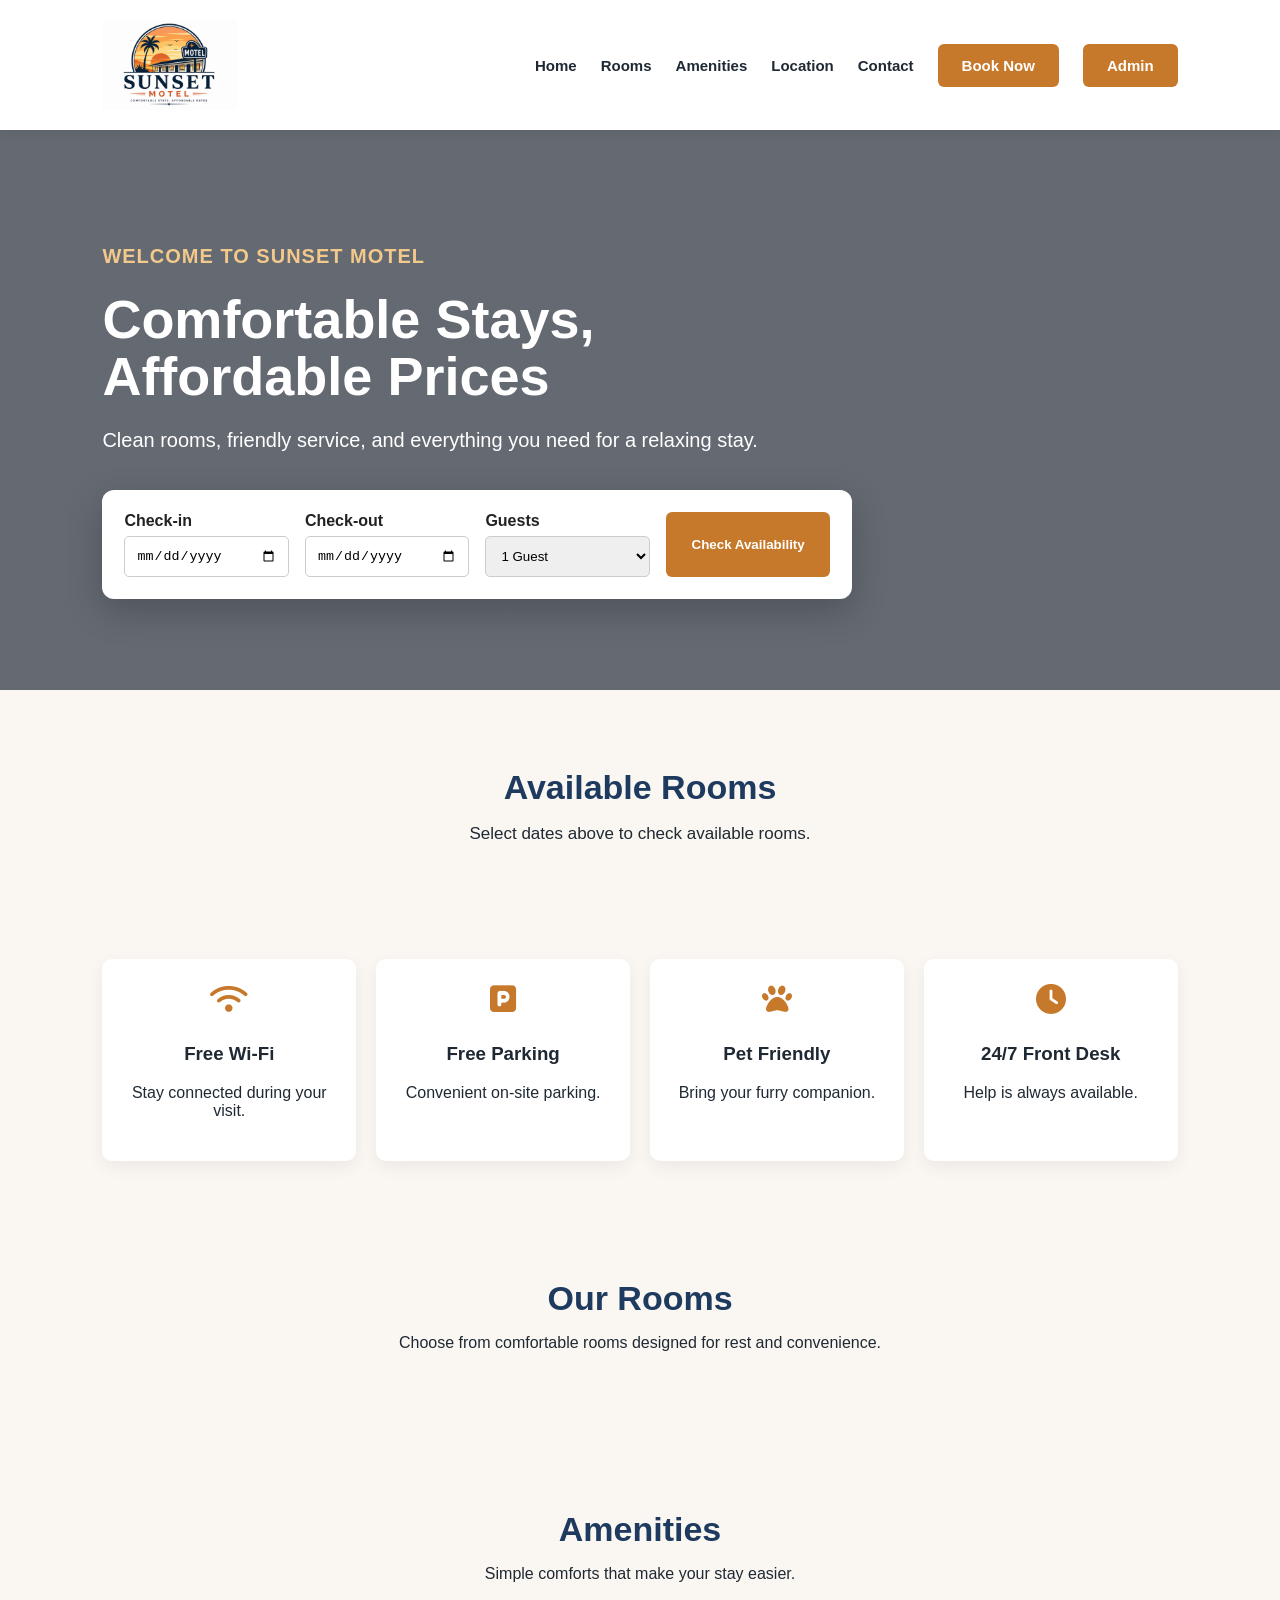
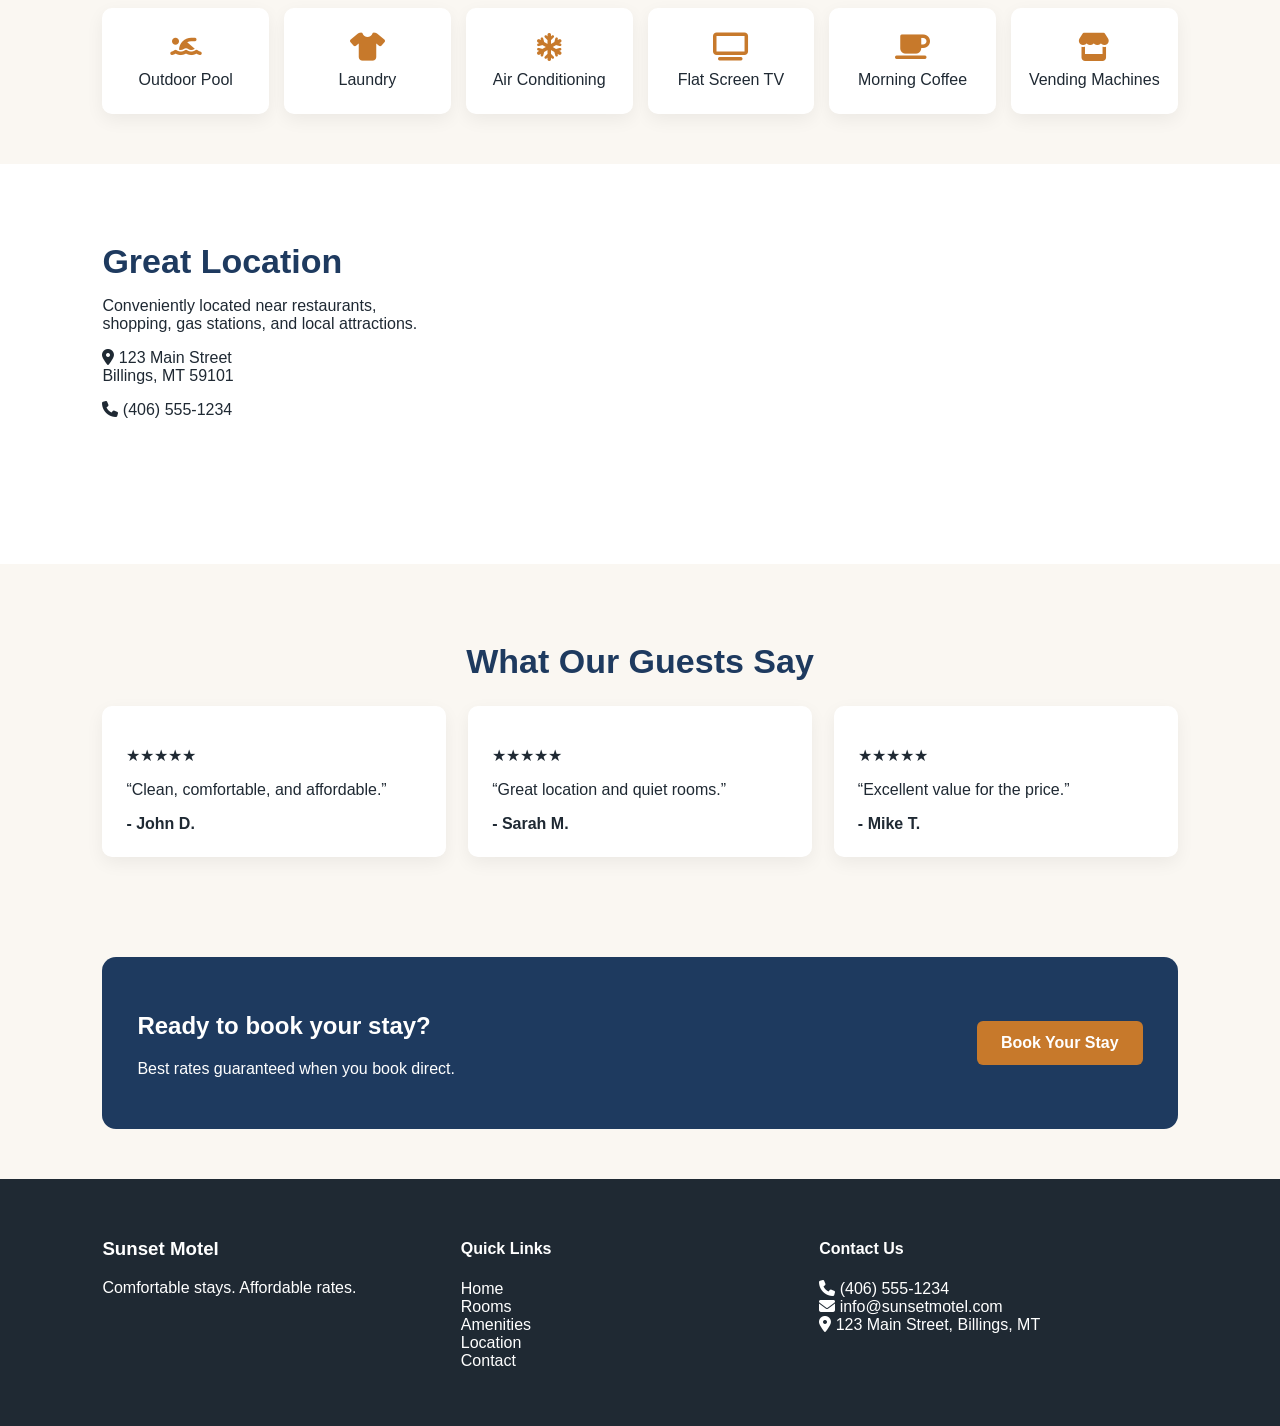
<file: frontend/index.html>
<!DOCTYPE html>
<html lang="en">

<head>
  <meta charset="UTF-8">
  <meta name="viewport" content="width=device-width, initial-scale=1.0">
  <title>Sunset Motel</title>

  <link rel="stylesheet" href="https://cdnjs.cloudflare.com/ajax/libs/font-awesome/6.5.0/css/all.min.css">

  <link rel="stylesheet" href="style.css">
</head>

<body>

  <header class="site-header">
    <div class="logo">
      <a href="#">
        <img src="logo.png" alt="Sunset Motel Logo">
      </a>
    </div>

    <nav>
      <a href="#">Home</a>
      <a href="#rooms">Rooms</a>
      <a href="#amenities">Amenities</a>
      <a href="#location">Location</a>
      <a href="#contact">Contact</a>
      <a href="#" class="btn">Book Now</a>
      <a href="admin.html" class="btn">Admin</a>
    </nav>
  </header>

  <section class="hero">
    <div class="hero-content">
      <p class="eyebrow">Welcome to Sunset Motel</p>
      <h1>Comfortable Stays, Affordable Prices</h1>
      <p>Clean rooms, friendly service, and everything you need for a relaxing stay.</p>

      <form class="booking-form" onsubmit="checkAvailability(event)">
        <div>
          <label>Check-in</label>
          <input type="date" id="checkIn">
        </div>

        <div>
          <label>Check-out</label>
          <input type="date" id="checkOut">
        </div>

        <div>
          <label>Guests</label>
          <select id="guests">
            <option value="1">1 Guest</option>
            <option value="2">2 Guests</option>
            <option value="3">3 Guests</option>
            <option value="4">4 Guests</option>
          </select>
        </div>

        <button type="submit">Check Availability</button>
      </form>
    </div>
  </section>

  <section class="availability-results" id="availabilityResults">
    <h2>Available Rooms</h2>
    <p id="availabilityMessage">Select dates above to check available rooms.</p>
    <div class="available-room-grid" id="availableRoomGrid"></div>
  </section>

  <section class="guest-booking-form" id="guestBookingForm">
    <h2>Complete Your Booking</h2>
    <p id="selectedRoomMessage">Select an available room to continue.</p>
    <p id="bookingConfirmationMessage"></p>

    <form onsubmit="submitBooking(event)">
      <input type="hidden" id="selectedRoomId">

      <div>
        <label>Full Name</label>
        <input type="text" id="guestName" required>
      </div>

      <div>
        <label>Email</label>
        <input type="email" id="guestEmail" required>
      </div>

      <div>
        <label>Phone</label>
        <input type="text" id="guestPhone">
      </div>

      <button type="submit">Confirm Booking</button>
    </form>
  </section>

  <section class="features">
    <div>
      <i class="fa-solid fa-wifi"></i>
      <h3>Free Wi-Fi</h3>
      <p>Stay connected during your visit.</p>
    </div>

    <div>
      <i class="fa-solid fa-square-parking"></i>
      <h3>Free Parking</h3>
      <p>Convenient on-site parking.</p>
    </div>

    <div>
      <i class="fa-solid fa-paw"></i>
      <h3>Pet Friendly</h3>
      <p>Bring your furry companion.</p>
    </div>

    <div>
      <i class="fa-solid fa-clock"></i>
      <h3>24/7 Front Desk</h3>
      <p>Help is always available.</p>
    </div>
  </section>

  <section class="rooms" id="rooms">
    <h2>Our Rooms</h2>
    <p>Choose from comfortable rooms designed for rest and convenience.</p>

    <div class="room-grid" id="roomGrid"></div>
  </section>

  <section class="amenities" id="amenities">
    <h2>Amenities</h2>
    <p>Simple comforts that make your stay easier.</p>

    <div class="amenity-grid">
      <div>
        <i class="fa-solid fa-person-swimming"></i>
        <span>Outdoor Pool</span>
      </div>

      <div>
        <i class="fa-solid fa-shirt"></i>
        <span>Laundry</span>
      </div>

      <div>
        <i class="fa-solid fa-snowflake"></i>
        <span>Air Conditioning</span>
      </div>

      <div>
        <i class="fa-solid fa-tv"></i>
        <span>Flat Screen TV</span>
      </div>

      <div>
        <i class="fa-solid fa-mug-saucer"></i>
        <span>Morning Coffee</span>
      </div>

      <div>
        <i class="fa-solid fa-store"></i>
        <span>Vending Machines</span>
      </div>
    </div>
  </section>

  <section class="location" id="location">
    <div>
      <h2>Great Location</h2>
      <p>Conveniently located near restaurants, shopping, gas stations, and local attractions.</p>

      <p>
        <i class="fa-solid fa-location-dot"></i>
        123 Main Street<br>
        Billings, MT 59101
      </p>

      <p>
        <i class="fa-solid fa-phone"></i>
        (406) 555-1234
      </p>
    </div>

    <iframe
      src="https://www.google.com/maps?q=Billings,MT&output=embed"
      width="100%"
      height="300"
      style="border:0; border-radius:10px;"
      allowfullscreen>
    </iframe>
  </section>

  <section class="reviews">
    <h2>What Our Guests Say</h2>

    <div class="review-grid">
      <div>
        <p class="stars">★★★★★</p>
        <p>“Clean, comfortable, and affordable.”</p>
        <strong>- John D.</strong>
      </div>

      <div>
        <p class="stars">★★★★★</p>
        <p>“Great location and quiet rooms.”</p>
        <strong>- Sarah M.</strong>
      </div>

      <div>
        <p class="stars">★★★★★</p>
        <p>“Excellent value for the price.”</p>
        <strong>- Mike T.</strong>
      </div>
    </div>
  </section>

  <section class="cta">
    <div>
      <h2>Ready to book your stay?</h2>
      <p>Best rates guaranteed when you book direct.</p>
    </div>

    <a href="#" class="btn">Book Your Stay</a>
  </section>

  <footer id="contact">
    <div>
      <h3>Sunset Motel</h3>
      <p>Comfortable stays. Affordable rates.</p>
    </div>

    <div>
      <h4>Quick Links</h4>
      <p>Home<br>Rooms<br>Amenities<br>Location<br>Contact</p>
    </div>

    <div>
      <h4>Contact Us</h4>
      <p>
        <i class="fa-solid fa-phone"></i> (406) 555-1234<br>
        <i class="fa-solid fa-envelope"></i> info@sunsetmotel.com<br>
        <i class="fa-solid fa-location-dot"></i> 123 Main Street, Billings, MT
      </p>
    </div>
  </footer>

  <script src="script.js"></script>
</body>

</html>
</file>
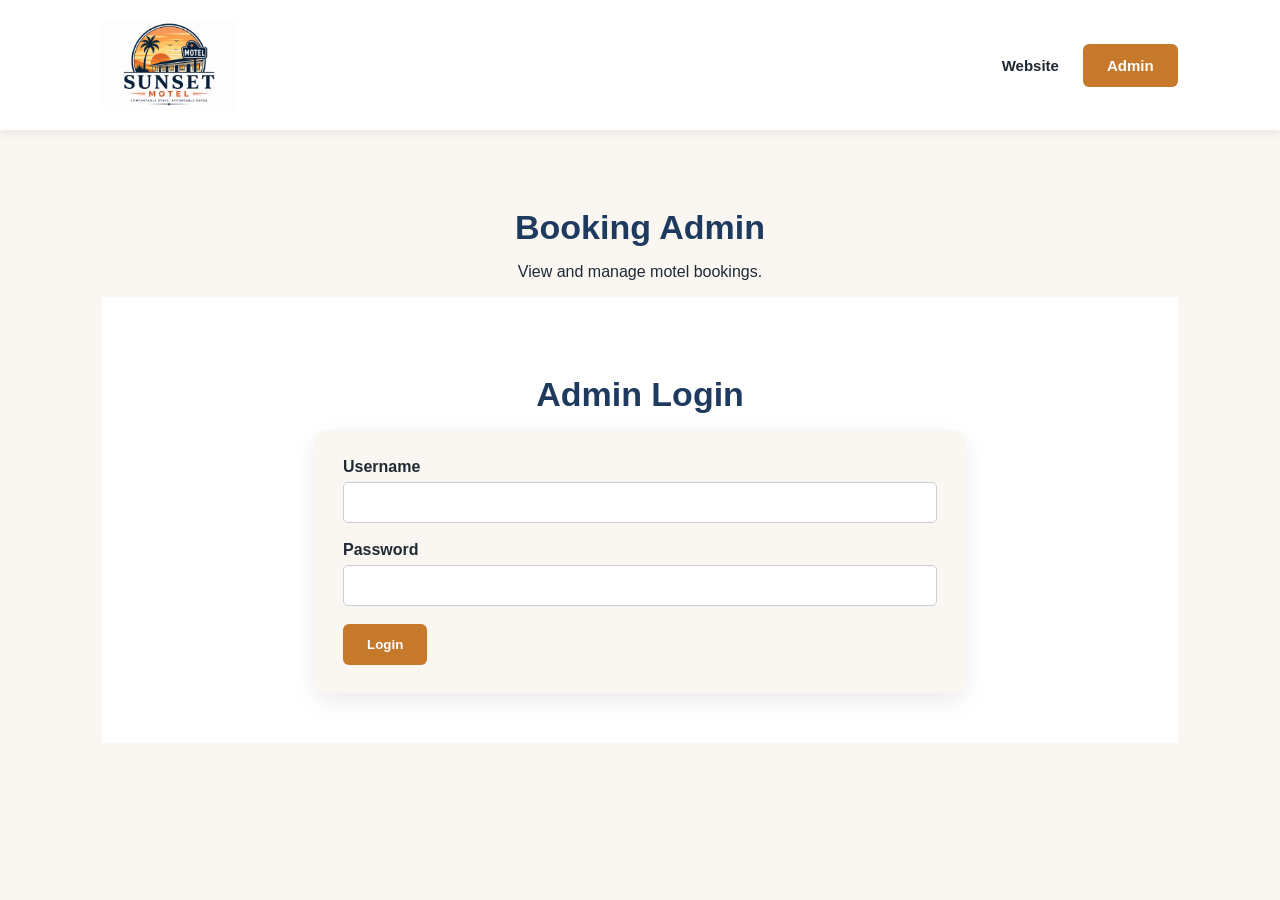
<file: frontend/admin.html>
<!DOCTYPE html>
<html lang="en">

<head>
  <meta charset="UTF-8">
  <meta name="viewport" content="width=device-width, initial-scale=1.0">
  <title>Sunset Motel Admin</title>
  <link rel="stylesheet" href="style.css">
</head>

<body>

  <header class="site-header">
    <div class="logo">
      <a href="index.html">
        <img src="logo.png" alt="Sunset Motel Logo">
      </a>
    </div>

    <nav>
      <a href="index.html">Website</a>
      <a href="admin.html" class="btn">Admin</a>
    </nav>
  </header>

  <section class="availability-results">
    <h2>Booking Admin</h2>
    <p>View and manage motel bookings.</p>

    <div class="guest-booking-form" id="adminLoginForm" style="display: block;">
      <h2>Admin Login</h2>
      <p id="adminLoginMessage"></p>

      <form onsubmit="adminLogin(event)">
        <div>
          <label>Username</label>
          <input type="text" id="adminUsername" required>
        </div>

        <div>
          <label>Password</label>
          <input type="password" id="adminPassword" required>
        </div>

        <button type="submit">Login</button>
      </form>
    </div>

    <div id="adminControls" style="display: none;">
      <p id="adminStatusMessage">Logged in as admin.</p>

      <div class="admin-search">
        <label for="adminSearchInput">Search Bookings</label>
        <input
          type="text"
          id="adminSearchInput"
          placeholder="Search by guest, email, phone, booking ID, or room"
          oninput="renderFilteredBookings()"
        >
      </div>

      <button onclick="loadBookings('ALL')">Show All</button>
      <button onclick="loadBookings('CONFIRMED')">Show Confirmed</button>
      <button onclick="loadBookings('CANCELLED')">Show Cancelled</button>
      <button onclick="adminLogout()">Logout</button>

      <div class="available-room-grid" id="adminBookingGrid"></div>

      <hr>

   <section class="availability-results">
  <h2>Room Management</h2>
  <p>View motel rooms currently stored in the database.</p>

  <div class="guest-booking-form" style="display: block;">
    <h2>Add Room</h2>
    <p id="addRoomMessage"></p>

    <form onsubmit="submitNewRoom(event)">
      <div>
        <label>Room Number</label>
        <input type="text" id="newRoomNumber" required>
      </div>

      <div>
        <label>Room Type</label>
        <input type="text" id="newRoomType" required>
      </div>

      <div>
        <label>Price Per Night</label>
        <input type="number" id="newRoomPrice" min="1" step="0.01" required>
      </div>

      <div>
        <label>Max Guests</label>
        <input type="number" id="newRoomMaxGuests" min="1" required>
      </div>

      <div>
        <label>Description</label>
        <input type="text" id="newRoomDescription" required>
      </div>

      <button type="submit">Add Room</button>
    </form>
  </div>

  <button onclick="loadAdminRooms()">Load Rooms</button>

  <div class="available-room-grid" id="adminRoomGrid"></div>
</section>
    </div>
  </section>

  <script src="admin.js"></script>
</body>

</html>
</file>
<file: frontend/style.css>
* {
  box-sizing: border-box;
}

html {
  scroll-behavior: smooth;
}

body {
  margin: 0;
  font-family: 'Segoe UI', Arial, sans-serif;
  color: #1f2933;
  background-color: #faf7f2;
}

/* HEADER */
.site-header {
  display: flex;
  justify-content: space-between;
  align-items: center;
  padding: 20px 8%;
  background-color: #ffffff;
  box-shadow: 0 2px 12px rgba(0, 0, 0, 0.08);
  position: sticky;
  top: 0;
  z-index: 10;
}

.logo img {
  height: 90px;
  width: auto;
  display: block;
}

/* NAV */
nav {
  display: flex;
  gap: 24px;
  align-items: center;
}

nav a {
  color: #1f2933;
  text-decoration: none;
  font-size: 15px;
  font-weight: 600;
  transition: all 0.3s ease;
}

nav a:hover {
  color: #c7792b;
}

/* BUTTONS */
.btn,
.booking-form button,
.room-card button {
  background-color: #c7792b;
  color: white;
  padding: 13px 24px;
  border: none;
  border-radius: 6px;
  text-decoration: none;
  cursor: pointer;
  font-weight: bold;
  transition: all 0.3s ease;
}

.btn:hover,
.booking-form button:hover,
.room-card button:hover {
  background-color: #a96221;
  transform: translateY(-2px);
  box-shadow: 0 8px 18px rgba(0, 0, 0, 0.18);
}

/* HERO */
.hero {
  min-height: 560px;
  display: flex;
  align-items: center;
  padding: 70px 8%;
  background:
    linear-gradient(rgba(20, 30, 45, 0.65), rgba(20, 30, 45, 0.65)),
    url("https://images.unsplash.com/photo-1566073771259-6a8506099945?auto=format&fit=crop&w=1600&q=80");
  background-size: cover;
  background-position: center;
  color: white;
}

.hero-content {
  max-width: 750px;
  animation: fadeSlideUp 0.9s ease forwards;
}

.eyebrow {
  text-transform: uppercase;
  font-weight: bold;
  letter-spacing: 1px;
  color: #f3c98b;
}

.hero h1 {
  font-size: 54px;
  margin: 10px 0;
  line-height: 1.05;
}

.hero p {
  font-size: 20px;
  line-height: 1.5;
}

/* BOOKING FORM */
.booking-form {
  margin-top: 35px;
  display: grid;
  grid-template-columns: repeat(4, 1fr);
  gap: 16px;
  background-color: white;
  color: #222;
  padding: 22px;
  border-radius: 12px;
  max-width: 900px;
  box-shadow: 0 12px 35px rgba(0, 0, 0, 0.22);
  animation: fadeIn 1.2s ease forwards;
}

.booking-form label {
  font-weight: bold;
  display: block;
  margin-bottom: 6px;
}

.booking-form input,
.booking-form select {
  width: 100%;
  padding: 11px;
  border: 1px solid #ccc;
  border-radius: 5px;
}

/* AVAILABILITY RESULTS */
.availability-results {
  padding: 50px 8%;
  text-align: center;
  background-color: #faf7f2;
}

.availability-results h2 {
  font-size: 34px;
  color: #1e3a5f;
  margin-bottom: 10px;
}

#availabilityMessage {
  font-size: 17px;
  margin-bottom: 25px;
}

.available-room-grid {
  display: grid;
  grid-template-columns: repeat(3, 1fr);
  gap: 28px;
  margin-top: 25px;
}

.available-room-card {
  background-color: white;
  border-radius: 12px;
  padding: 24px;
  text-align: left;
  box-shadow: 0 8px 24px rgba(0, 0, 0, 0.08);
  transition: all 0.3s ease;
}

.status-badge {
  display: inline-block;
  padding: 4px 10px;
  border-radius: 999px;
  font-size: 0.8rem;
  font-weight: 700;
  letter-spacing: 0.5px;
}

.status-confirmed {
  background-color: #dff5e1;
  color: #1f7a35;
}

.status-cancelled {
  background-color: #f5dddd;
  color: #9b1c1c;
}

.available-room-card:hover {
  transform: translateY(-8px);
  box-shadow: 0 14px 32px rgba(0, 0, 0, 0.14);
}

.available-room-card h3 {
  color: #1e3a5f;
  margin-top: 0;
}

.available-room-card .price {
  font-size: 21px;
  font-weight: bold;
  color: #1e3a5f;
}

.available-room-card button {
  background-color: #c7792b;
  color: white;
  padding: 13px 24px;
  border: none;
  border-radius: 6px;
  cursor: pointer;
  font-weight: bold;
  transition: all 0.3s ease;
}

.available-room-card button:hover {
  background-color: #a96221;
  transform: translateY(-2px);
  box-shadow: 0 8px 18px rgba(0, 0, 0, 0.18);
}

/* CANCELLED BOOKINGS */
.cancelled-booking {
  opacity: 0.65;
  background-color: #f1f1f1;
}

.cancelled-booking h3,
.cancelled-booking p {
  color: #6b7280;
}

.cancelled-booking button {
  background-color: #9ca3af;
  cursor: not-allowed;
}

.cancelled-booking button:hover {
  background-color: #9ca3af;
  transform: none;
  box-shadow: none;
}

/* GUEST BOOKING FORM */
.guest-booking-form {
  display: none;
  padding: 50px 8%;
  background-color: white;
  text-align: center;
}

.guest-booking-form h2 {
  font-size: 34px;
  color: #1e3a5f;
  margin-bottom: 10px;
}

#selectedRoomMessage {
  font-size: 17px;
  margin-bottom: 25px;
}

#bookingConfirmationMessage {
  font-size: 17px;
  font-weight: bold;
  color: #1e3a5f;
  margin-bottom: 25px;
}

.guest-booking-form form {
  max-width: 650px;
  margin: 0 auto;
  background-color: #faf7f2;
  padding: 28px;
  border-radius: 12px;
  box-shadow: 0 8px 24px rgba(0, 0, 0, 0.08);
  text-align: left;
}

.guest-booking-form label {
  display: block;
  font-weight: bold;
  margin-bottom: 6px;
}

.guest-booking-form input {
  width: 100%;
  padding: 12px;
  border: 1px solid #ccc;
  border-radius: 5px;
  margin-bottom: 18px;
}

.guest-booking-form button {
  background-color: #c7792b;
  color: white;
  padding: 13px 24px;
  border: none;
  border-radius: 6px;
  cursor: pointer;
  font-weight: bold;
  transition: all 0.3s ease;
}

.guest-booking-form button:hover {
  background-color: #a96221;
  transform: translateY(-2px);
  box-shadow: 0 8px 18px rgba(0, 0, 0, 0.18);
}

/* FEATURES */
.features {
  display: grid;
  grid-template-columns: repeat(4, 1fr);
  padding: 40px 8%;
  text-align: center;
  gap: 20px;
}

.features div {
  background: white;
  padding: 25px;
  border-radius: 10px;
  box-shadow: 0 6px 18px rgba(0, 0, 0, 0.06);
  transition: all 0.3s ease;
}

.features i {
  font-size: 30px;
  color: #c7792b;
  margin-bottom: 10px;
}

.features div:hover {
  transform: translateY(-8px);
  box-shadow: 0 14px 32px rgba(0, 0, 0, 0.14);
}

/* ROOMS */
.rooms,
.amenities,
.reviews {
  padding: 50px 8%;
  text-align: center;
}

.rooms h2,
.amenities h2,
.location h2,
.reviews h2 {
  font-size: 34px;
  color: #1e3a5f;
  margin-bottom: 10px;
}

.room-grid {
  margin-top: 30px;
  display: grid;
  grid-template-columns: repeat(3, 1fr);
  gap: 28px;
}

.room-card {
  background-color: white;
  border-radius: 12px;
  overflow: hidden;
  text-align: left;
  box-shadow: 0 8px 24px rgba(0, 0, 0, 0.08);
  transition: all 0.3s ease;
}

.room-img {
  height: 210px;
  background-size: cover;
  background-position: center;
  transition: transform 0.4s ease;
}

.room-card:hover {
  transform: translateY(-8px);
}

.room-card:hover .room-img {
  transform: scale(1.05);
}

.room-one {
  background-image: url("https://images.unsplash.com/photo-1631049307264-da0ec9d70304?auto=format&fit=crop&w=900&q=80");
}

.room-two {
  background-image: url("https://images.unsplash.com/photo-1590490360182-c33d57733427?auto=format&fit=crop&w=900&q=80");
}

.room-three {
  background-image: url("https://images.unsplash.com/photo-1618773928121-c32242e63f39?auto=format&fit=crop&w=900&q=80");
}

.room-card h3,
.room-card p,
.room-card button {
  margin-left: 18px;
  margin-right: 18px;
}

.price {
  font-size: 21px;
  font-weight: bold;
  color: #1e3a5f;
}

/* AMENITIES */
.amenity-grid {
  display: grid;
  grid-template-columns: repeat(6, 1fr);
  gap: 15px;
  margin-top: 25px;
}

.amenity-grid div {
  background: white;
  padding: 25px 12px;
  border-radius: 10px;
  box-shadow: 0 6px 18px rgba(0, 0, 0, 0.06);
  display: flex;
  flex-direction: column;
  align-items: center;
  gap: 10px;
  transition: all 0.3s ease;
}

.amenity-grid div:hover {
  transform: translateY(-8px);
}

.amenity-grid i {
  font-size: 28px;
  color: #c7792b;
}

/* LOCATION */
.location {
  display: grid;
  grid-template-columns: 1fr 2fr;
  gap: 40px;
  padding: 50px 8%;
  background-color: white;
}

.map-placeholder {
  background-color: #ddd;
  border-radius: 10px;
  min-height: 280px;
  display: flex;
  justify-content: center;
  align-items: center;
}

/* REVIEWS */
.review-grid {
  display: grid;
  grid-template-columns: repeat(3, 1fr);
  gap: 22px;
  margin-top: 25px;
}

.review-grid div {
  background: white;
  padding: 24px;
  border-radius: 10px;
  text-align: left;
  box-shadow: 0 6px 18px rgba(0, 0, 0, 0.06);
}

/* CTA */
.cta {
  margin: 50px 8%;
  padding: 35px;
  background-color: #1e3a5f;
  color: white;
  border-radius: 14px;
  display: flex;
  justify-content: space-between;
  align-items: center;
}

/* FOOTER */
footer {
  background-color: #1f2933;
  color: white;
  padding: 40px 8%;
  display: grid;
  grid-template-columns: repeat(3, 1fr);
}

/* ANIMATIONS */
@keyframes fadeSlideUp {
  from {
    opacity: 0;
    transform: translateY(24px);
  }

  to {
    opacity: 1;
    transform: translateY(0);
  }
}

@keyframes fadeIn {
  from {
    opacity: 0;
  }

  to {
    opacity: 1;
  }
}

/* MOBILE */
@media (max-width: 900px) {
  .logo img {
    height: 65px;
  }

  nav {
    flex-direction: column;
    align-items: flex-start;
    margin-top: 15px;
  }

  .booking-form,
  .features,
  .room-grid,
  .amenity-grid,
  .location,
  .review-grid,
  .available-room-grid,
  footer {
    grid-template-columns: 1fr;
  }

  .cta {
    flex-direction: column;
    gap: 20px;
  }

  .hero h1 {
    font-size: 36px;
  }
}

.hidden-scroll {
  opacity: 0;
  transform: translateY(40px);
  transition: opacity 0.7s ease, transform 0.7s ease;
}

.hidden-scroll.show {
  opacity: 1;
  transform: translateY(0);
}

.admin-search {
  max-width: 500px;
  margin: 20px auto;
  text-align: left;
}

.admin-search label {
  display: block;
  font-weight: bold;
  margin-bottom: 6px;
  color: #1e3a5f;
}

.admin-search input {
  width: 100%;
  padding: 12px;
  border: 1px solid #ccc;
  border-radius: 6px;
  font-size: 15px;
}
</file>
